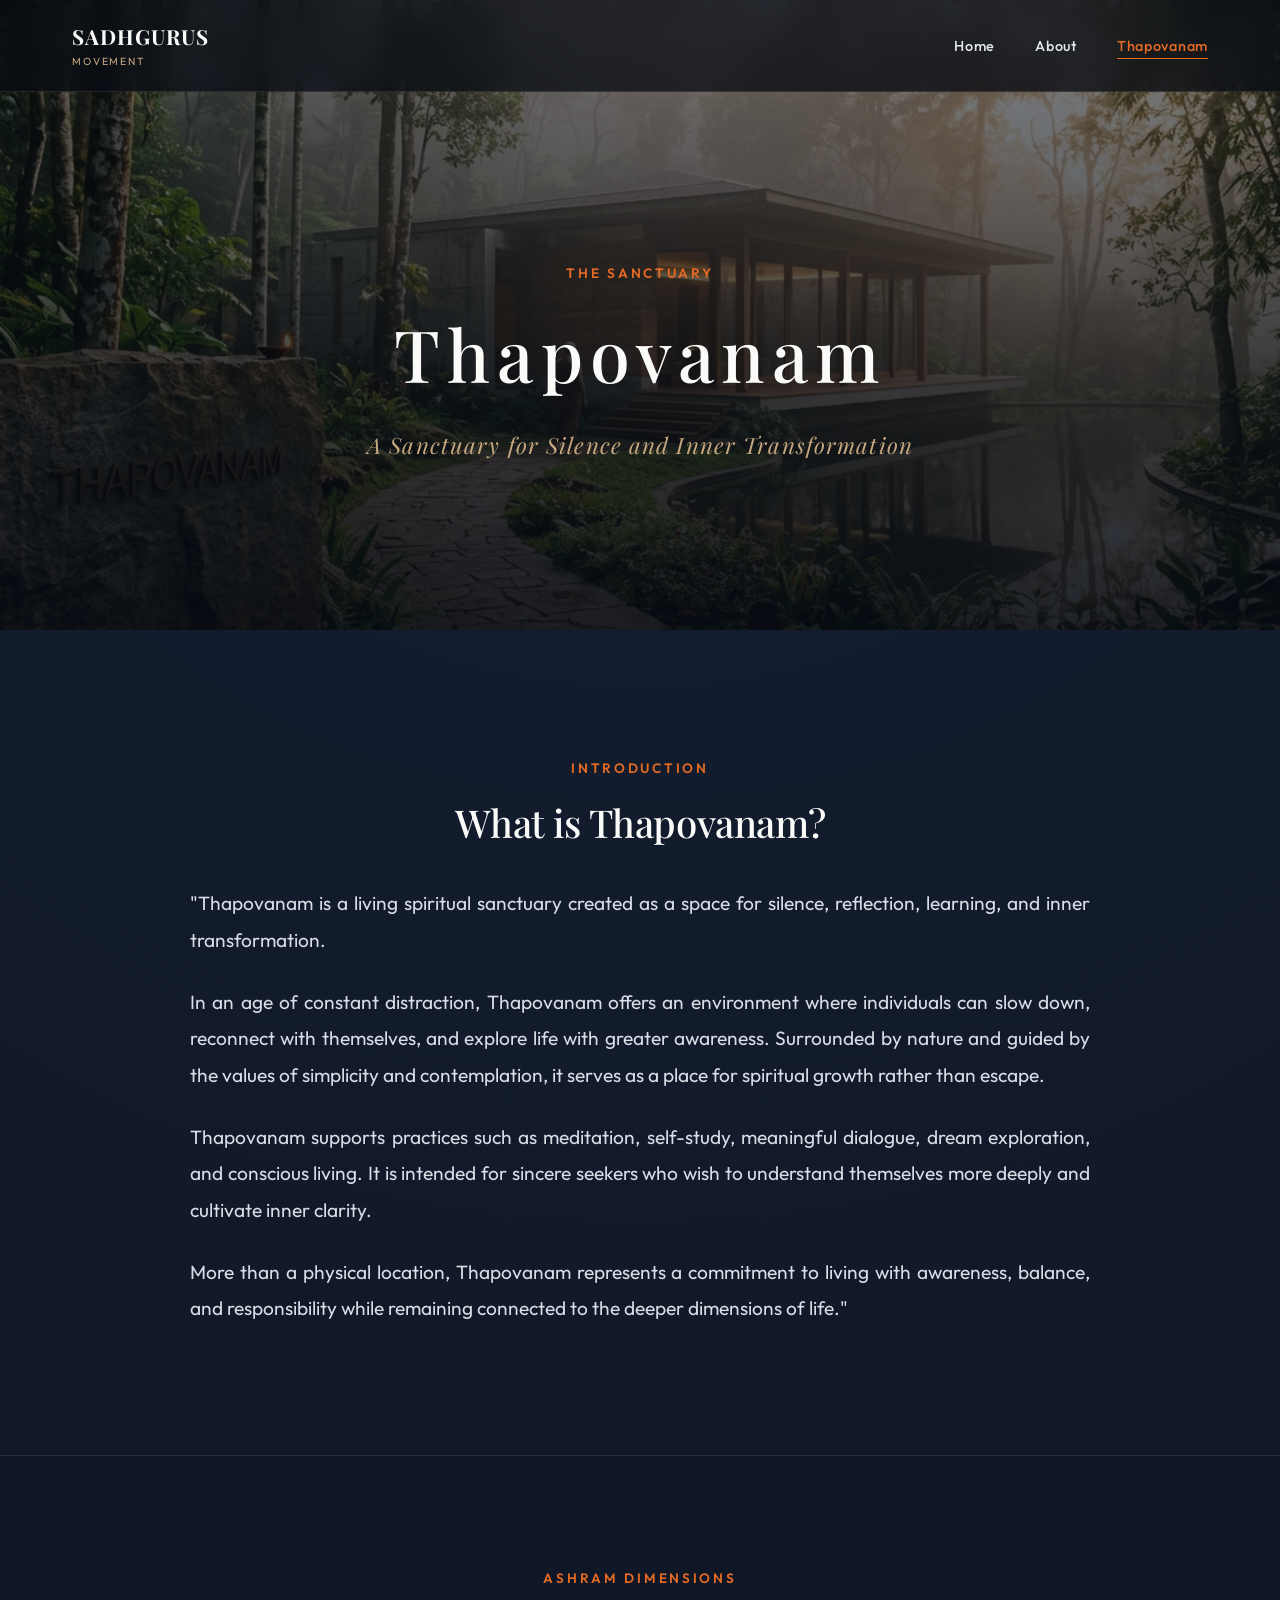
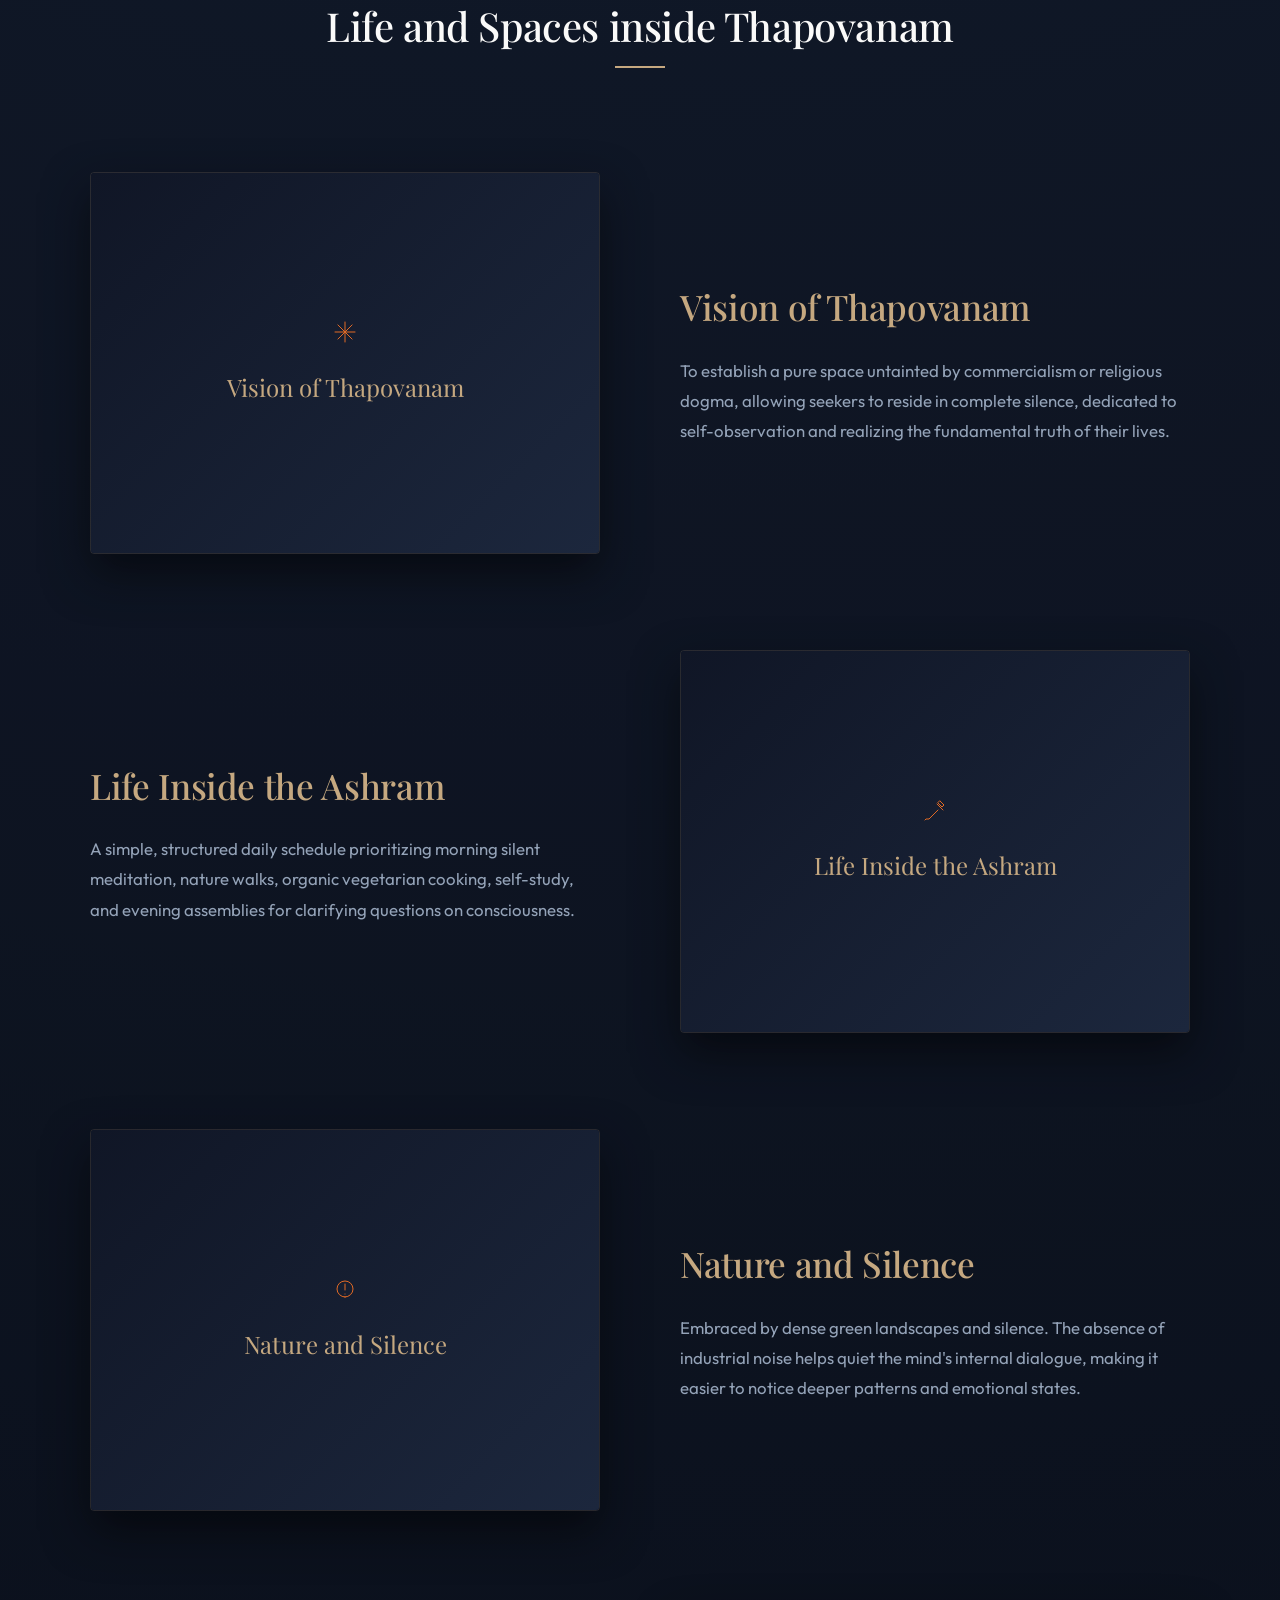
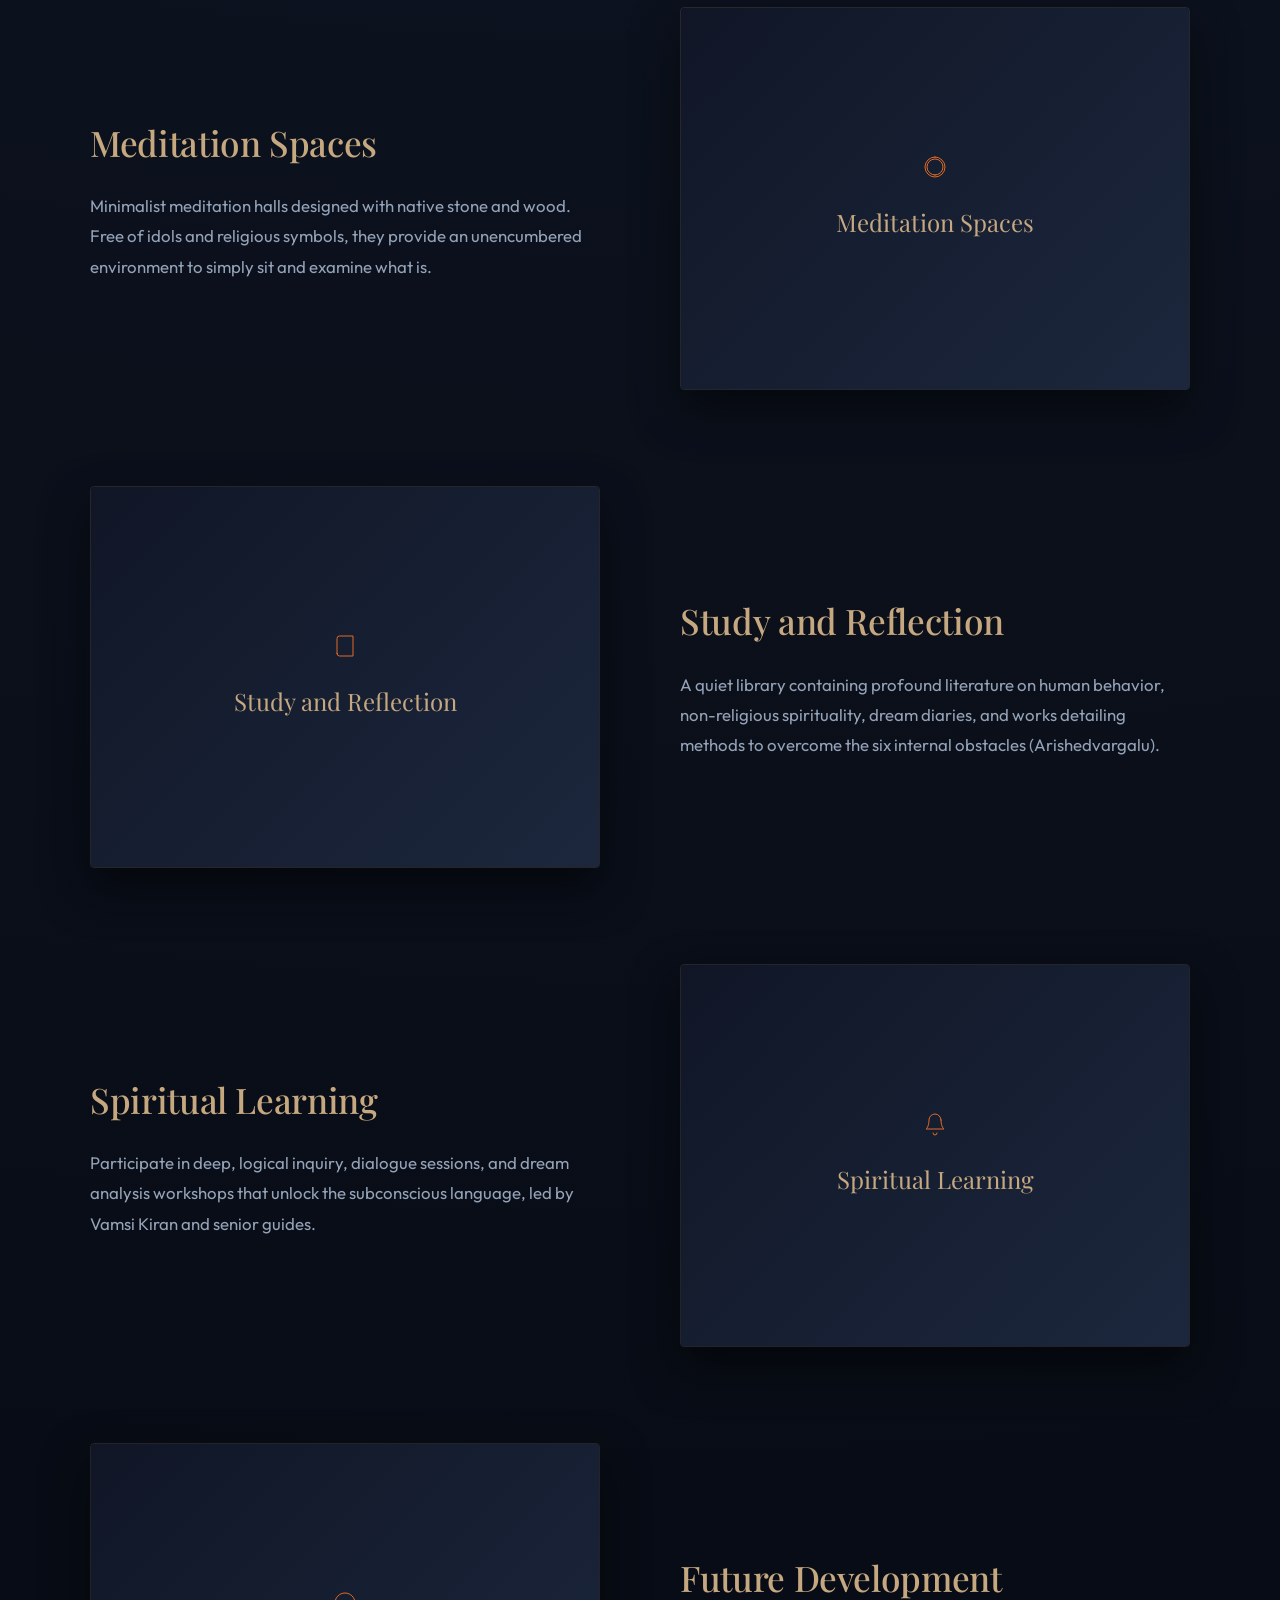
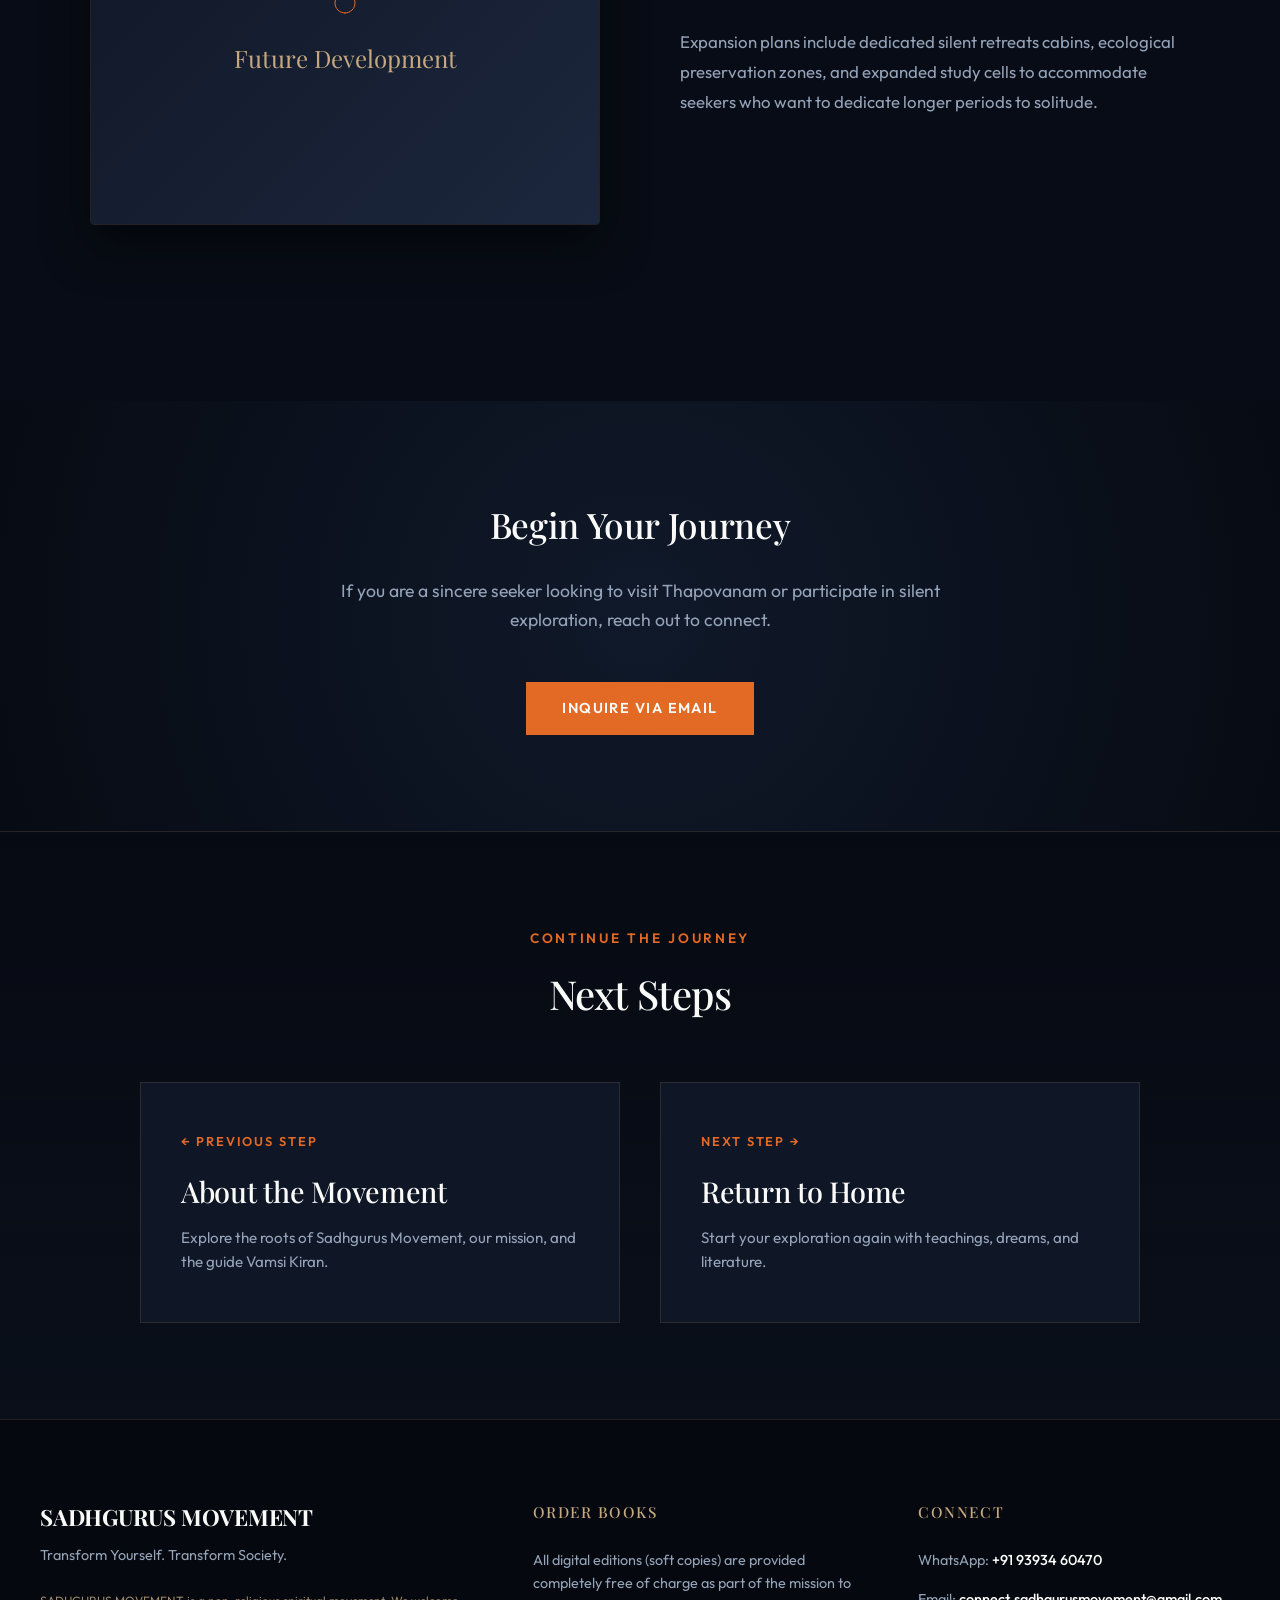
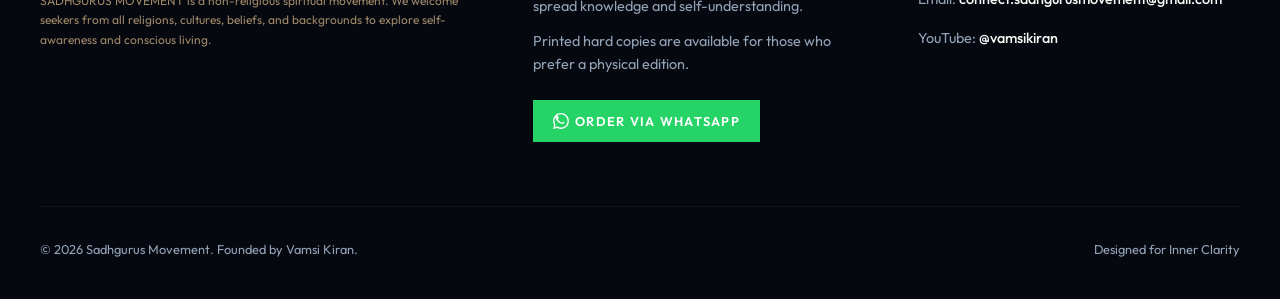
<file: thapovanam.html>
<!DOCTYPE html>
<html lang="en">

<head>
  <meta charset="UTF-8">
  <meta name="viewport" content="width=device-width, initial-scale=1.0">
  <title>Thapovanam Sanctuary | Sadhgurus Movement</title>
  <meta name="description"
    content="Discover Thapovanam, a living spiritual sanctuary for silence, reflection, learning, and inner transformation. Surrounded by nature.">
  <link rel="stylesheet" href="style.css">
</head>

<body>

  <!-- Navigation Header -->
  <header>
    <div class="nav-container">
      <a href="index.html" class="logo-link" id="logoLink">
        <div class="logo">
          <span class="logo-main">Sadhgurus</span>
          <span class="logo-sub">Movement</span>
        </div>
      </a>
      <button class="mobile-toggle" id="mobileToggle" aria-label="Toggle menu">
        <span></span>
        <span></span>
        <span></span>
      </button>
      <ul class="nav-menu" id="navMenu">
        <li><a href="index.html" class="nav-link">Home</a></li>
        <li><a href="about.html" class="nav-link">About</a></li>
        <li><a href="thapovanam.html" class="nav-link active">Thapovanam</a></li>
      </ul>
    </div>
  </header>

  <!-- Thapovanam Hero -->
  <section class="thapovanam-hero" style="background-image: url('assets/images/thapovanam_ashram.png');">
    <div class="thapovanam-hero-content">
      <span class="section-tagline" style="color: var(--color-saffron);">The Sanctuary</span>
      <h1>Thapovanam</h1>
      <p>A Sanctuary for Silence and Inner Transformation</p>
    </div>
  </section>

  <!-- What is Thapovanam -->
  <section class="thapovanam-intro-section">
    <div class="container">
      <div class="thapovanam-intro-wrapper">
        <span class="section-tagline">Introduction</span>
        <h2 class="thapovanam-intro-title">What is Thapovanam?</h2>
        <p class="thapovanam-intro-text">
          "Thapovanam is a living spiritual sanctuary created as a space for silence, reflection, learning, and inner
          transformation.
        </p>
        <br>
        <p class="thapovanam-intro-text">
          In an age of constant distraction, Thapovanam offers an environment where individuals can slow down, reconnect
          with themselves, and explore life with greater awareness. Surrounded by nature and guided by the values of
          simplicity and contemplation, it serves as a place for spiritual growth rather than escape.
        </p>
        <br>
        <p class="thapovanam-intro-text">
          Thapovanam supports practices such as meditation, self-study, meaningful dialogue, dream exploration, and
          conscious living. It is intended for sincere seekers who wish to understand themselves more deeply and
          cultivate inner clarity.
        </p>
        <br>
        <p class="thapovanam-intro-text">
          More than a physical location, Thapovanam represents a commitment to living with awareness, balance, and
          responsibility while remaining connected to the deeper dimensions of life."
        </p>
      </div>
    </div>
  </section>

  <!-- Ashram Experiences & Dimensions -->
  <section style="background-color: rgba(15, 22, 38, 0.2); border-top: 1px solid var(--color-border);">
    <div class="container">
      <div class="section-header">
        <span class="section-tagline">Ashram Dimensions</span>
        <h2 class="section-title">Life and Spaces inside Thapovanam</h2>
      </div>

      <div class="thapovanam-grid">
        <!-- Vision of Thapovanam -->
        <div class="thapovanam-row">
          <div class="thapovanam-visual-side">
            <div class="thapovanam-img-placeholder">
              <svg xmlns="http://www.w3.org/2000/svg" width="24" height="24" viewBox="0 0 24 24" fill="none"
                stroke="currentColor" stroke-width="1" stroke-linecap="round" stroke-linejoin="round">
                <path d="M2 12h20M12 2v20M4.93 4.93l14.14 14.14M4.93 19.07L19.07 4.93" />
              </svg>
              Vision of Thapovanam
            </div>
          </div>
          <div class="thapovanam-text-side">
            <h3>Vision of Thapovanam</h3>
            <p>To establish a pure space untainted by commercialism or religious dogma, allowing seekers to reside in
              complete silence, dedicated to self-observation and realizing the fundamental truth of their lives.</p>
          </div>
        </div>

        <!-- Life Inside the Ashram -->
        <div class="thapovanam-row">
          <div class="thapovanam-visual-side">
            <div class="thapovanam-img-placeholder">
              <svg xmlns="http://www.w3.org/2000/svg" width="24" height="24" viewBox="0 0 24 24" fill="none"
                stroke="currentColor" stroke-width="1" stroke-linecap="round" stroke-linejoin="round">
                <path d="m2 22 1-1h3l9-9M14 6l6 6M17 3l4 4-2 2-4-4Z" />
              </svg>
              Life Inside the Ashram
            </div>
          </div>
          <div class="thapovanam-text-side">
            <h3>Life Inside the Ashram</h3>
            <p>A simple, structured daily schedule prioritizing morning silent meditation, nature walks, organic
              vegetarian cooking, self-study, and evening assemblies for clarifying questions on consciousness.</p>
          </div>
        </div>

        <!-- Nature and Silence -->
        <div class="thapovanam-row">
          <div class="thapovanam-visual-side">
            <div class="thapovanam-img-placeholder">
              <svg xmlns="http://www.w3.org/2000/svg" width="24" height="24" viewBox="0 0 24 24" fill="none"
                stroke="currentColor" stroke-width="1" stroke-linecap="round" stroke-linejoin="round">
                <path d="M12 20a8 8 0 1 0 0-16 8 8 0 0 0 0 16Zm0-13v6M12 17h.01" />
              </svg>
              Nature and Silence
            </div>
          </div>
          <div class="thapovanam-text-side">
            <h3>Nature and Silence</h3>
            <p>Embraced by dense green landscapes and silence. The absence of industrial noise helps quiet the mind's
              internal dialogue, making it easier to notice deeper patterns and emotional states.</p>
          </div>
        </div>

        <!-- Meditation Spaces -->
        <div class="thapovanam-row">
          <div class="thapovanam-visual-side">
            <div class="thapovanam-img-placeholder">
              <svg xmlns="http://www.w3.org/2000/svg" width="24" height="24" viewBox="0 0 24 24" fill="none"
                stroke="currentColor" stroke-width="1" stroke-linecap="round" stroke-linejoin="round">
                <path d="M12 2a10 10 0 1 0 10 10A10 10 0 0 0 12 2Zm0 18a8 8 0 1 1 8-8 8 8 0 0 1-8 8Z" />
              </svg>
              Meditation Spaces
            </div>
          </div>
          <div class="thapovanam-text-side">
            <h3>Meditation Spaces</h3>
            <p>Minimalist meditation halls designed with native stone and wood. Free of idols and religious symbols,
              they provide an unencumbered environment to simply sit and examine what is.</p>
          </div>
        </div>

        <!-- Study and Reflection -->
        <div class="thapovanam-row">
          <div class="thapovanam-visual-side">
            <div class="thapovanam-img-placeholder">
              <svg xmlns="http://www.w3.org/2000/svg" width="24" height="24" viewBox="0 0 24 24" fill="none"
                stroke="currentColor" stroke-width="1" stroke-linecap="round" stroke-linejoin="round">
                <path d="M4 19.5v-15A2.5 2.5 0 0 1 6.5 2H20v20H6.5a2.5 2.5 0 0 1-2.5-2.5Z" />
              </svg>
              Study and Reflection
            </div>
          </div>
          <div class="thapovanam-text-side">
            <h3>Study and Reflection</h3>
            <p>A quiet library containing profound literature on human behavior, non-religious spirituality, dream
              diaries, and works detailing methods to overcome the six internal obstacles (Arishedvargalu).</p>
          </div>
        </div>

        <!-- Spiritual Learning -->
        <div class="thapovanam-row">
          <div class="thapovanam-visual-side">
            <div class="thapovanam-img-placeholder">
              <svg xmlns="http://www.w3.org/2000/svg" width="24" height="24" viewBox="0 0 24 24" fill="none"
                stroke="currentColor" stroke-width="1" stroke-linecap="round" stroke-linejoin="round">
                <path d="M18 8A6 6 0 0 0 6 8c0 7-3 9-3 9h18s-3-2-3-9Zm-4 13a2 2 0 1 1-4 0" />
              </svg>
              Spiritual Learning
            </div>
          </div>
          <div class="thapovanam-text-side">
            <h3>Spiritual Learning</h3>
            <p>Participate in deep, logical inquiry, dialogue sessions, and dream analysis workshops that unlock the
              subconscious language, led by Vamsi Kiran and senior guides.</p>
          </div>
        </div>

        <!-- Future Development -->
        <div class="thapovanam-row">
          <div class="thapovanam-visual-side">
            <div class="thapovanam-img-placeholder">
              <svg xmlns="http://www.w3.org/2000/svg" width="24" height="24" viewBox="0 0 24 24" fill="none"
                stroke="currentColor" stroke-width="1" stroke-linecap="round" stroke-linejoin="round">
                <path d="M12 22c5.523 0 10-4.477 10-10S17.523 2 12 2 2 6.477 2 12s4.477 10 10 10Z" />
              </svg>
              Future Development
            </div>
          </div>
          <div class="thapovanam-text-side">
            <h3>Future Development</h3>
            <p>Expansion plans include dedicated silent retreats cabins, ecological preservation zones, and expanded
              study cells to accommodate seekers who want to dedicate longer periods to solitude.</p>
          </div>
        </div>
      </div>
    </div>
  </section>

  <!-- Connect CTA -->
  <section class="non-religious-section" style="padding: 6rem 2rem;">
    <div class="container" style="text-align: center;">
      <h3 style="font-size: 2.2rem; margin-bottom: 1.5rem; font-family: var(--font-serif);">Begin Your Journey</h3>
      <p style="color: var(--color-text-muted); max-width: 600px; margin: 0 auto 3rem; font-size: 1.1rem;">
        If you are a sincere seeker looking to visit Thapovanam or participate in silent exploration, reach out to
        connect.
      </p>
      <a href="mailto:vamsikiran.sadhgurus@gmail.com" class="btn btn-primary">Inquire via Email</a>
    </div>
  </section>

  <!-- Continue the Journey Section -->
  <section class="journey-nav-section">
    <div class="container">
      <span class="section-tagline text-center">Continue the Journey</span>
      <h2 class="journey-title text-center">Next Steps</h2>
      <div class="journey-grid-nav split-cards">
        <a href="about.html" class="journey-card-link">
          <div class="journey-nav-card prev-card">
            <span class="journey-direction">← Previous Step</span>
            <h3 class="journey-page-name">About the Movement</h3>
            <p class="journey-page-desc">Explore the roots of Sadhgurus Movement, our mission, and the guide Vamsi
              Kiran.</p>
          </div>
        </a>
        <a href="index.html" class="journey-card-link">
          <div class="journey-nav-card next-card">
            <span class="journey-direction">Next Step →</span>
            <h3 class="journey-page-name">Return to Home</h3>
            <p class="journey-page-desc">Start your exploration again with teachings, dreams, and literature.</p>
          </div>
        </a>
      </div>
    </div>
  </section>

  <!-- Footer -->
  <footer>
    <div class="footer-content">
      <div class="footer-brand">
        <h4>Sadhgurus Movement</h4>
        <p>Transform Yourself. Transform Society.</p>
        <p class="disclaimer">
          SADHGURUS MOVEMENT is a non-religious spiritual movement. We welcome seekers from all religions, cultures,
          beliefs, and backgrounds to explore self-awareness and conscious living.
        </p>
      </div>
      <div class="footer-order" id="footer-order-books">
        <h5>Order Books</h5>
        <p>All digital editions (soft copies) are provided completely free of charge as part of the mission to spread
          knowledge and self-understanding.</p>
        <p style="margin-bottom: 1.5rem;">Printed hard copies are available for those who prefer a physical edition.</p>
        <a href="https://wa.me/919393460470" target="_blank" rel="noopener noreferrer" class="btn btn-whatsapp btn-book"
          style="display: inline-flex; align-items: center; justify-content: center; width: auto; font-size: 0.8rem; padding: 0.6rem 1.2rem; background-color: #25D366; border-color: #25D366; color: #fff;">
          <svg xmlns="http://www.w3.org/2000/svg" width="16" height="16" fill="currentColor" class="bi bi-whatsapp"
            viewBox="0 0 16 16" style="margin-right: 6px;">
            <path
              d="M13.601 2.326A7.854 7.854 0 0 0 7.994 0C3.627 0 .068 3.558.064 7.926c0 1.399.366 2.76 1.057 3.965L0 16l4.204-1.102a7.933 7.933 0 0 0 3.79.977h.004c4.368 0 7.926-3.558 7.93-7.93A7.898 7.898 0 0 0 13.6 2.326zM7.994 14.521a6.573 6.573 0 0 1-3.356-.92l-.24-.144-2.494.654.666-2.433-.156-.251a6.56 6.56 0 0 1-1.007-3.505c0-3.626 2.957-6.584 6.591-6.584a6.56 6.56 0 0 1 4.66 1.931 6.557 6.557 0 0 1 1.928 4.66c-.004 3.639-2.961 6.592-6.592 6.592zm3.69-4.98c-.2-.1-1.185-.584-1.37-.654-.188-.07-.324-.1-.46.1-.136.2-.527.66-.646.797-.12.137-.24.154-.44.055-2.007-.994-3.3-2.42-3.8-3.279-.136-.234-.015-.36.105-.48.108-.11.24-.28.36-.42.12-.14.16-.24.24-.4.08-.16.04-.3-.02-.4-.06-.1-.527-1.27-.722-1.742-.19-.456-.379-.394-.527-.401-.137-.008-.295-.008-.453-.008a.854.854 0 0 0-.616.287c-.2.215-.765.748-.765 1.82 0 1.073.778 2.106.887 2.252.11.146 1.528 2.333 3.702 3.279.516.223.918.357 1.235.459.517.164.987.14 1.36.084.417-.061 1.185-.484 1.353-.927.168-.443.168-.822.118-.927-.05-.104-.188-.17-.389-.271z" />
          </svg>
          Order via WhatsApp
        </a>
      </div>
      <div class="footer-contact">
        <h5>Connect</h5>
        <p>WhatsApp: <a href="https://wa.me/919393460470" target="_blank" rel="noopener noreferrer">+91 93934 60470</a>
        </p>
        <p>Email: <a href="mailto:connect.sadhgurusmovement@gmail.com">connect.sadhgurusmovement@gmail.com</a></p>
        <p>YouTube: <a href="https://www.youtube.com/@vamsikiran" target="_blank"
            rel="noopener noreferrer">@vamsikiran</a></p>
      </div>
    </div>
    <div class="footer-bottom">
      <p>&copy; 2026 Sadhgurus Movement. Founded by Vamsi Kiran.</p>
      <p>Designed for Inner Clarity</p>
    </div>
  </footer>

  <script src="script.js"></script>
</body>

</html>
</file>
<file: style.css>
/* Google Fonts Import */
@import url('https://fonts.googleapis.com/css2?family=Outfit:wght@300;400;500;600;700&family=Playfair+Display:ital,wght@0,400;0,500;0,600;0,700;1,400&display=swap');

/* CSS Variables */
:root {
    --color-bg-dark: #070B13;
    --color-bg-card: #0F1626;
    --color-primary: #FAFAF9;
    --color-saffron: #E26A25;
    --color-saffron-light: rgba(226, 106, 37, 0.1);
    --color-gold: #C5A880;
    --color-gold-hover: #D4AF37;
    --color-text-main: #E2E8F0;
    --color-text-muted: #94A3B8;
    --color-border: rgba(197, 168, 128, 0.15);

    --font-serif: 'Playfair Display', Georgia, serif;
    --font-sans: 'Outfit', -apple-system, BlinkMacSystemFont, "Segoe UI", Roboto, sans-serif;

    --transition-smooth: all 0.4s cubic-bezier(0.16, 1, 0.3, 1);
    --transition-fast: all 0.2s ease;
}

/* Base Reset & Styles */
*,
*::before,
*::after {
    box-sizing: border-box;
    margin: 0;
    padding: 0;
}

html {
    scroll-behavior: smooth;
    background-color: var(--color-bg-dark);
    font-family: var(--font-sans);
    color: var(--color-text-main);
    line-height: 1.6;
}

body {
    overflow-x: hidden;
    position: relative;
    background: radial-gradient(circle at 50% 0%, #151F32 0%, var(--color-bg-dark) 70%);
    min-height: 100vh;
}

/* Page fade-in transition */
.page-fade-in {
    animation: fadeIn 0.8s cubic-bezier(0.16, 1, 0.3, 1) forwards;
}

@keyframes fadeIn {
    from {
        opacity: 0;
        transform: translateY(20px);
    }

    to {
        opacity: 1;
        transform: translateY(0);
    }
}

/* Typography */
h1,
h2,
h3,
h4,
h5,
h6 {
    font-family: var(--font-serif);
    font-weight: 500;
    letter-spacing: -0.01em;
    color: var(--color-primary);
}

.text-gold {
    color: var(--color-gold);
}

.text-saffron {
    color: var(--color-saffron);
}

.section-tagline {
    font-size: 0.85rem;
    text-transform: uppercase;
    letter-spacing: 0.2em;
    color: var(--color-saffron);
    margin-bottom: 0.75rem;
    font-weight: 600;
    display: block;
}

/* Header & Navigation */
header {
    position: fixed;
    top: 0;
    left: 0;
    width: 100%;
    z-index: 1000;
    backdrop-filter: blur(12px);
    -webkit-backdrop-filter: blur(12px);
    background-color: rgba(7, 11, 19, 0.75);
    border-bottom: 1px solid var(--color-border);
    transition: var(--transition-smooth);
}

.header-scrolled {
    background-color: rgba(7, 11, 19, 0.95);
    padding: 0.5rem 0;
}

.nav-container {
    max-width: 1200px;
    margin: 0 auto;
    padding: 1.25rem 2rem;
    display: flex;
    justify-content: space-between;
    align-items: center;
}

.logo-link {
    text-decoration: none;
}

.logo {
    display: flex;
    flex-direction: column;
}

.logo-main {
    font-family: var(--font-serif);
    font-size: 1.3rem;
    font-weight: 700;
    letter-spacing: 0.05em;
    color: var(--color-primary);
    text-transform: uppercase;
}

.logo-sub {
    font-size: 0.65rem;
    letter-spacing: 0.18em;
    color: var(--color-gold);
    text-transform: uppercase;
    margin-top: 1px;
}

.nav-menu {
    display: flex;
    gap: 2.5rem;
    list-style: none;
    align-items: center;
}

.nav-link {
    text-decoration: none;
    font-size: 0.9rem;
    font-weight: 500;
    color: var(--color-text-main);
    letter-spacing: 0.05em;
    transition: var(--transition-fast);
    position: relative;
    padding: 0.25rem 0;
}

.nav-link::after {
    content: '';
    position: absolute;
    bottom: 0;
    left: 0;
    width: 0;
    height: 1px;
    background-color: var(--color-gold);
    transition: var(--transition-smooth);
}

.nav-link:hover {
    color: var(--color-gold);
}

.nav-link:hover::after {
    width: 100%;
}

.nav-link.active {
    color: var(--color-saffron);
}

.nav-link.active::after {
    background-color: var(--color-saffron);
    width: 100%;
}

/* Mobile Toggle Hamburger */
.mobile-toggle {
    display: none;
    background: none;
    border: none;
    cursor: pointer;
    padding: 0.5rem;
}

.mobile-toggle span {
    display: block;
    width: 25px;
    height: 2px;
    background-color: var(--color-primary);
    margin: 5px 0;
    transition: var(--transition-smooth);
}

/* Hero Section */
.hero {
    position: relative;
    min-height: 100vh;
    display: flex;
    align-items: center;
    justify-content: center;
    text-align: center;
    padding: 8rem 2rem 4rem;
    background-size: cover;
    background-position: center;
    background-repeat: no-repeat;
    box-shadow: inset 0 0 100px rgba(0, 0, 0, 0.8);
}

.hero::before {
    content: '';
    position: absolute;
    top: 0;
    left: 0;
    width: 100%;
    height: 100%;
    background: linear-gradient(to bottom, rgba(7, 11, 19, 0.4) 0%, rgba(7, 11, 19, 0.8) 100%);
    z-index: 1;
}

.hero-content {
    position: relative;
    z-index: 2;
    max-width: 900px;
}

.hero-subtitle {
    font-size: 0.9rem;
    letter-spacing: 0.3em;
    color: var(--color-gold);
    text-transform: uppercase;
    margin-bottom: 1.5rem;
    animation: tracking-in 1.2s cubic-bezier(0.16, 1, 0.3, 1) forwards;
}

.hero-title {
    font-size: 4rem;
    line-height: 1.1;
    font-weight: 700;
    letter-spacing: 0.05em;
    text-transform: uppercase;
    margin-bottom: 1.5rem;
    background: linear-gradient(to right, #FFFFFF 30%, #F59E0B 70%, #E26A25 100%);
    background-clip: text;
    -webkit-background-clip: text;
    -webkit-text-fill-color: transparent;
    animation: fadeInDown 1s cubic-bezier(0.16, 1, 0.3, 1) forwards;
}

.hero-tagline {
    font-size: 1.5rem;
    font-family: var(--font-serif);
    font-style: italic;
    color: var(--color-text-main);
    margin-bottom: 3rem;
    letter-spacing: 0.02em;
    animation: fadeInUp 1s cubic-bezier(0.16, 1, 0.3, 1) 0.3s forwards;
    opacity: 0;
}

.hero-buttons {
    display: flex;
    gap: 1.5rem;
    justify-content: center;
    animation: fadeInUp 1s cubic-bezier(0.16, 1, 0.3, 1) 0.6s forwards;
    opacity: 0;
}

/* Buttons */
.btn {
    display: inline-flex;
    align-items: center;
    justify-content: center;
    padding: 0.9rem 2.2rem;
    font-size: 0.9rem;
    font-weight: 600;
    text-decoration: none;
    letter-spacing: 0.1em;
    text-transform: uppercase;
    border-radius: 0;
    transition: var(--transition-smooth);
}

.btn-primary {
    background-color: var(--color-saffron);
    color: var(--color-primary);
    border: 1px solid var(--color-saffron);
}

.btn-primary:hover {
    background-color: transparent;
    color: var(--color-saffron);
    box-shadow: 0 0 20px rgba(226, 106, 37, 0.4);
}

.btn-secondary {
    background-color: transparent;
    color: var(--color-primary);
    border: 1px solid rgba(255, 255, 255, 0.25);
    backdrop-filter: blur(4px);
}

.btn-secondary:hover {
    border-color: var(--color-gold);
    color: var(--color-gold);
    background-color: rgba(197, 168, 128, 0.05);
}

.btn-gold {
    background-color: transparent;
    color: var(--color-gold);
    border: 1px solid var(--color-gold);
}

.btn-gold:hover {
    background-color: var(--color-gold);
    color: var(--color-bg-dark);
    box-shadow: 0 0 20px rgba(197, 168, 128, 0.3);
}

/* Animations */
@keyframes tracking-in {
    from {
        letter-spacing: 0.1em;
        opacity: 0;
    }

    to {
        letter-spacing: 0.3em;
        opacity: 1;
    }
}

@keyframes fadeInDown {
    from {
        opacity: 0;
        transform: translateY(-20px);
    }

    to {
        opacity: 1;
        transform: translateY(0);
    }
}

@keyframes fadeInUp {
    from {
        opacity: 0;
        transform: translateY(20px);
    }

    to {
        opacity: 1;
        transform: translateY(0);
    }
}

/* Sections */
section {
    padding: 7rem 2rem;
    position: relative;
}

.container {
    max-width: 1200px;
    margin: 0 auto;
}

.section-header {
    text-align: center;
    max-width: 700px;
    margin: 0 auto 5rem;
}

.section-title {
    font-size: 2.5rem;
    line-height: 1.2;
    margin-bottom: 1.5rem;
    position: relative;
    display: inline-block;
}

.section-title::after {
    content: '';
    display: block;
    width: 50px;
    height: 2px;
    background-color: var(--color-gold);
    margin: 1rem auto 0;
}

/* Why Sadhgurus Movement Section */
.why-section {
    background-color: rgba(15, 22, 38, 0.4);
    border-top: 1px solid var(--color-border);
    border-bottom: 1px solid var(--color-border);
}

.why-wrapper {
    display: grid;
    grid-template-columns: 1.2fr 1.8fr;
    gap: 4rem;
    align-items: center;
}

.why-left h2 {
    font-size: 3rem;
    line-height: 1.1;
}

.why-text {
    font-size: 1.1rem;
    line-height: 1.8;
    color: var(--color-text-main);
    opacity: 0.95;
    text-align: justify;
}

/* Teachings Grid */
.teachings-grid {
    display: grid;
    grid-template-columns: repeat(auto-fit, minmax(320px, 1fr));
    gap: 2rem;
}

.teaching-card {
    background-color: var(--color-bg-card);
    border: 1px solid var(--color-border);
    padding: 3rem 2.5rem;
    transition: var(--transition-smooth);
    position: relative;
    overflow: hidden;
    display: flex;
    flex-direction: column;
    height: 100%;
}

.teaching-card::before {
    content: '';
    position: absolute;
    top: 0;
    left: 0;
    width: 100%;
    height: 3px;
    background: linear-gradient(90deg, var(--color-gold), var(--color-saffron));
    transform: scaleX(0);
    transform-origin: left;
    transition: var(--transition-smooth);
}

.teaching-card:hover {
    transform: translateY(-8px);
    border-color: rgba(197, 168, 128, 0.4);
    box-shadow: 0 15px 35px rgba(0, 0, 0, 0.4);
}

.teaching-card:hover::before {
    transform: scaleX(1);
}

.card-icon {
    margin-bottom: 2rem;
    display: inline-flex;
    align-items: center;
    justify-content: center;
    width: 60px;
    height: 60px;
    border-radius: 50%;
    background-color: rgba(197, 168, 128, 0.08);
    color: var(--color-gold);
    font-size: 1.6rem;
    transition: var(--transition-smooth);
}

.teaching-card:hover .card-icon {
    background-color: var(--color-saffron-light);
    color: var(--color-saffron);
    transform: rotateY(180deg);
}

.card-title {
    font-size: 1.5rem;
    margin-bottom: 1rem;
}

.card-desc {
    font-size: 0.95rem;
    color: var(--color-text-muted);
    line-height: 1.7;
}

/* Dream Decoding Section (Swapna Rahasyalu) */
.dream-section {
    background: linear-gradient(180deg, var(--color-bg-dark) 0%, #0C1220 50%, var(--color-bg-dark) 100%);
    border-bottom: 1px solid var(--color-border);
    display: none;

}

.dream-intro-wrapper {
    max-width: 800px;
    margin: 0 auto 4rem;
    text-align: center;
}

.dream-intro {
    font-size: 1.2rem;
    line-height: 1.8;
    font-style: italic;
    color: var(--color-text-main);
    opacity: 0.9;
}

.dream-grid {
    display: grid;
    grid-template-columns: repeat(auto-fit, minmax(340px, 1fr));
    gap: 2rem;
}

.dream-card {
    background: linear-gradient(145deg, #111A2E 0%, #0A101C 100%);
    border: 1px solid var(--color-border);
    padding: 2.5rem;
    position: relative;
    transition: var(--transition-smooth);
}

.dream-card::after {
    content: '';
    position: absolute;
    bottom: 0;
    right: 0;
    width: 30px;
    height: 30px;
    background: linear-gradient(135deg, transparent 50%, var(--color-gold) 50%);
    opacity: 0.2;
    transition: var(--transition-smooth);
}

.dream-card:hover {
    border-color: var(--color-gold);
    transform: scale(1.02);
}

.dream-card:hover::after {
    opacity: 0.6;
}

.dream-badge {
    display: inline-block;
    padding: 0.25rem 0.75rem;
    font-size: 0.75rem;
    font-weight: 600;
    letter-spacing: 0.08em;
    background-color: var(--color-saffron-light);
    color: var(--color-saffron);
    margin-bottom: 1.5rem;
    text-transform: uppercase;
}

.dream-card h3 {
    font-size: 1.4rem;
    margin-bottom: 1rem;
    color: var(--color-primary);
}

.dream-card p {
    color: var(--color-text-muted);
    font-size: 0.95rem;
    line-height: 1.7;
}

/* Books Section */
.books-section {
    background-color: rgba(15, 22, 38, 0.2);
}

.books-grid {
    display: grid;
    grid-template-columns: repeat(auto-fit, minmax(320px, 1fr));
    gap: 3rem;
    justify-content: center;
}

.book-card {
    display: flex;
    flex-direction: column;
    align-items: center;
    text-align: center;
    background-color: var(--color-bg-card);
    border: 1px solid var(--color-border);
    padding: 3rem 2rem;
    transition: var(--transition-smooth);
}

ok-card:hover .bo {
    .book-card {
        display: flex;
        flex-direction: column;
    }
}

.book-cover-wrapper {
    width: 180px;
    height: 270px;
    margin-bottom: 2rem;
    box-shadow: 10px 15px 30px rgba(0, 0, 0, 0.6);
    transition: var(--transition-smooth);
    overflow: hidden;
    border-radius: 4px;
    border: 1px solid rgba(255, 255, 255, 0.1);
}

.book-card:hover .book-cover-wrapper {
    transform: scale(1.05) rotate(2deg);
    box-shadow: 15px 20px 35px rgba(0, 0, 0, 0.8);
}

.book-cover {
    width: 100%;
    height: 100%;
    object-fit: cover;
}

.book-title {
    font-size: 1.6rem;
    color: var(--color-primary);
    margin-bottom: 0.5rem;
    letter-spacing: 0.02em;
}

.book-author {
    font-size: 0.85rem;
    color: var(--color-gold);
    text-transform: uppercase;
    letter-spacing: 0.1em;
    margin-bottom: 1.25rem;
}

.book-description {
    flex-grow: 1;
    font-size: 0.95rem;
    color: var(--color-text-muted);
    line-height: 1.7;
}

/* YouTube Section */
.youtube-section {
    background: linear-gradient(180deg, var(--color-bg-dark) 0%, #0A111E 100%);
    border-top: 1px solid var(--color-border);
    border-bottom: 1px solid var(--color-border);
}

.video-grid {
    display: grid;
    grid-template-columns: repeat(auto-fit, minmax(340px, 1fr));
    gap: 2.5rem;
    margin-bottom: 3.5rem;
}

.video-card {
    background-color: var(--color-bg-card);
    border: 1px solid var(--color-border);
    overflow: hidden;
    transition: var(--transition-smooth);
    cursor: pointer;
}

.video-card:hover {
    transform: translateY(-5px);
    border-color: var(--color-saffron);
}

.video-thumbnail-wrapper {
    position: relative;
    width: 100%;
    aspect-ratio: 16/9;
    background-color: #000;
    overflow: hidden;
}

.video-thumbnail {
    width: 100%;
    height: 100%;
    object-fit: cover;
    opacity: 0.8;
    transition: var(--transition-smooth);
}

.video-card:hover .video-thumbnail {
    opacity: 1;
    transform: scale(1.05);
}

.play-overlay {
    position: absolute;
    top: 0;
    left: 0;
    width: 100%;
    height: 100%;
    display: flex;
    align-items: center;
    justify-content: center;
    background-color: rgba(7, 11, 19, 0.4);
    transition: var(--transition-smooth);
}

.play-button-icon {
    width: 60px;
    height: 60px;
    border-radius: 50%;
    background-color: rgba(226, 106, 37, 0.9);
    color: var(--color-primary);
    display: flex;
    align-items: center;
    justify-content: center;
    font-size: 1.5rem;
    transition: var(--transition-smooth);
    box-shadow: 0 0 20px rgba(226, 106, 37, 0.5);
}

.video-card:hover .play-button-icon {
    background-color: var(--color-primary);
    color: var(--color-saffron);
    transform: scale(1.1);
    box-shadow: 0 0 30px rgba(255, 255, 255, 0.6);
}

.video-info {
    padding: 1.5rem;
}

.video-title {
    font-size: 1.15rem;
    font-family: var(--font-sans);
    font-weight: 500;
    line-height: 1.4;
    color: var(--color-primary);
    margin-bottom: 0.5rem;
}

.video-duration {
    font-size: 0.8rem;
    color: var(--color-gold);
    text-transform: uppercase;
    letter-spacing: 0.05em;
}

.youtube-cta {
    text-align: center;
}

/* Thapovanam Preview Section */
.thapovanam-preview {
    display: none;
    position: relative;
    padding: 10rem 2rem;
    background-size: cover;
    background-position: center;
    background-attachment: fixed;
    display: flex;
    align-items: center;
    justify-content: center;
    text-align: center;
    display: none;
}

.thapovanam-preview::before {
    content: '';
    position: absolute;
    top: 0;
    left: 0;
    width: 100%;
    height: 100%;
    background: linear-gradient(180deg, rgba(7, 11, 19, 0.8) 0%, rgba(7, 11, 19, 0.5) 50%, rgba(7, 11, 19, 0.9) 100%);
    z-index: 1;
}

.thapovanam-preview-content {
    position: relative;
    z-index: 2;
    max-width: 800px;
}

.thapovanam-preview-content h2 {
    font-size: 3.5rem;
    margin-bottom: 1.5rem;
    letter-spacing: 0.05em;
}

.thapovanam-preview-content p {
    font-size: 1.2rem;
    color: var(--color-text-main);
    margin-bottom: 3rem;
    font-family: var(--font-serif);
    font-style: italic;
    opacity: 0.9;
}

/* ABOUT PAGE SPECIFIC STYLES */
.about-hero {

    position: relative;
    min-height: 100vh;
    display: flex;
    align-items: center;
    justify-content: center;
    text-align: center;
    overflow: hidden;
    background: linear-gradient(to bottom, #0A1220 0%, var(--color-bg-dark) 100%);
    display: none;
}

.about-bg-logo {
    position: absolute;
    inset: 0;
    background: url('assets/images/logo-bg.png') center center no-repeat;
    background-size: 95%;
    opacity: 35%;
    ;
    z-index: 1;
}

.about-content {
    position: relative;
    z-index: 2;
}

.about-content .hero-title {
    font-size: clamp(4rem, 8vw, 8rem);
    margin: 0;
}


.about-intro-grid {
    display: grid;
    grid-template-columns: 1fr;
    gap: 3rem;
    max-width: 900px;
    margin: 0 auto 5rem;
    text-align: center;
}

.about-main-text {
    font-size: 1.3rem;
    line-height: 1.8;
    font-family: var(--font-serif);
    color: var(--color-primary);
    position: relative;
    padding-bottom: 2rem;
}

.about-main-text::after {
    content: '';
    display: block;
    width: 100px;
    height: 1px;
    background-color: var(--color-gold);
    position: absolute;
    bottom: 0;
    left: 50%;
    transform: translateX(-50%);
}

.mission-vision-wrapper {
    display: grid;
    grid-template-columns: 1fr 1fr;
    gap: 4rem;
    margin-bottom: 6rem;
    display: none;
}

.mv-card {
    background-color: var(--color-bg-card);
    border: 1px solid var(--color-border);
    padding: 4rem 3rem;
    position: relative;
}

.mv-card h3 {
    font-size: 1.8rem;
    margin-bottom: 1.5rem;
    color: var(--color-gold);
}

.mv-card p {
    font-size: 1.05rem;
    line-height: 1.8;
    color: var(--color-text-main);
    opacity: 0.9;
}

/* Redesigned Founder Hero Section */
.founder-hero {
    position: relative;
    min-height: 50vh;
    display: flex;
    align-items: center;
    justify-content: center;
    text-align: center;
    background-size: cover;
    background-position: center 30%;
    background-attachment: fixed;
    padding: 15rem 2rem;
    overflow: hidden;
    border-top: 0px solid var(--color-border);
    border-bottom: 0px solid var(--color-border);
}

.founder-hero-overlay {
    position: absolute;
    top: 0;
    left: 0;
    width: 100%;
    height: 100%;
    background: linear-gradient(to bottom, rgba(7, 11, 19, 0.6) 0%, rgba(7, 11, 19, 0.7) 50%, rgba(7, 11, 19, 0.9) 100%);
    z-index: 1;
}

.founder-hero-content {
    position: relative;
    z-index: 2;
    max-width: 800px;
}

.founder-hero-tagline {
    font-size: 0.9rem;
    text-transform: uppercase;
    letter-spacing: 0.3em;
    color: var(--color-gold);
    margin-bottom: 1rem;
    display: block;
}

.founder-hero-name {
    font-size: 3rem;
    line-height: 1.2;
    font-weight: 700;
    letter-spacing: 0.05em;
    text-transform: uppercase;
    color: var(--color-primary);
    margin-bottom: 1.5rem;
    background: linear-gradient(to right, #FFFFFF 40%, var(--color-gold) 100%);
    background-clip: text;
    -webkit-background-clip: text;
    -webkit-text-fill-color: transparent;
}

.founder-hero-titles {
    font-size: 1.3rem;
    font-family: var(--font-serif);
    font-style: italic;
    color: var(--color-saffron);
    letter-spacing: 0.05em;
}

/* Founder Bio Section */
.founder-bio-section {
    padding: 6rem 2rem;
    background-color: var(--color-bg-dark);
    border-bottom: 1px solid var(--color-border);
}

.founder-bio-content {
    max-width: 800px;
    margin: 0 auto;
    text-align: center;
}

.founder-bio-content .founder-bio {
    font-size: 1.15rem;
    line-height: 1.9;
    color: var(--color-text-main);
    margin-bottom: 2rem;
    text-align: justify;
    text-align-last: center;
}

.founder-cta {
    margin-top: 3.5rem;
}

/* Journey Navigation Section */
.journey-nav-section {
    padding: 6rem 2rem;
    background: linear-gradient(to bottom, transparent, rgba(15, 22, 38, 0.4));
    border-top: 1px solid var(--color-border);
}

.text-center {
    text-align: center;
    display: block;
}

.journey-title {
    font-size: 2.5rem;
    margin-bottom: 3.5rem;
}

.journey-grid-nav {
    display: grid;
    gap: 2.5rem;
    max-width: 1000px;
    margin: 0 auto;
}

.journey-grid-nav.single-card {
    grid-template-columns: 1fr;
    max-width: 600px;
}

.journey-grid-nav.split-cards {
    grid-template-columns: 1fr 1fr;
}

.journey-card-link {
    text-decoration: none;
    display: block;
    height: 100%;
}

.journey-nav-card {
    background-color: var(--color-bg-card);
    border: 1px solid var(--color-border);
    padding: 3rem 2.5rem;
    transition: var(--transition-smooth);
    height: 100%;
    display: flex;
    flex-direction: column;
    position: relative;
    overflow: hidden;
}

.journey-nav-card::before {
    content: '';
    position: absolute;
    top: 0;
    width: 100%;
    height: 2px;
    transition: var(--transition-smooth);
}

.journey-nav-card.next-card::before {
    left: 0;
    background: linear-gradient(90deg, var(--color-gold), var(--color-saffron));
    transform: scaleX(0);
    transform-origin: left;
}

.journey-nav-card.prev-card::before {
    right: 0;
    background: linear-gradient(90deg, var(--color-saffron), var(--color-gold));
    transform: scaleX(0);
    transform-origin: right;
}

.journey-nav-card:hover {
    transform: translateY(-5px);
    border-color: rgba(197, 168, 128, 0.4);
    box-shadow: 0 15px 30px rgba(0, 0, 0, 0.3);
}

.journey-nav-card:hover::before {
    transform: scaleX(1);
}

.journey-direction {
    font-size: 0.8rem;
    text-transform: uppercase;
    letter-spacing: 0.15em;
    color: var(--color-saffron);
    margin-bottom: 1rem;
    font-weight: 600;
    transition: var(--transition-smooth);
}

.journey-nav-card:hover .journey-direction {
    color: var(--color-gold-hover);
}

.journey-page-name {
    font-size: 1.8rem;
    color: var(--color-primary);
    margin-bottom: 0.75rem;
}

.journey-page-desc {
    font-size: 0.95rem;
    color: var(--color-text-muted);
    line-height: 1.6;
}

@media (max-width: 768px) {
    .journey-grid-nav.split-cards {
        grid-template-columns: 1fr;
    }
}

/* Path Beyond Religion Section */
.non-religious-section {
    padding: 8rem 2rem;
    background: radial-gradient(circle at center, #10192A 0%, var(--color-bg-dark) 100%);
    text-align: center;
}

.non-religious-box {
    max-width: 900px;
    margin: 0 auto;
    padding: 4rem 3rem;
    border: 1px solid var(--color-gold);
    background-color: rgba(15, 22, 38, 0.6);
    position: relative;
    backdrop-filter: blur(8px);
}

.non-religious-box::before {
    content: '';
    position: absolute;
    top: -6px;
    left: -6px;
    right: -6px;
    bottom: -6px;
    border: 1px solid rgba(197, 168, 128, 0.3);
    pointer-events: none;
}

.nr-title {
    font-size: 2.2rem;
    margin-bottom: 2rem;
    letter-spacing: 0.05em;
}

.nr-content {
    font-size: 1.15rem;
    line-height: 2;
    color: var(--color-text-main);
    text-align: justify;
}

.nr-highlights {
    display: grid;
    grid-template-columns: repeat(auto-fit, minmax(200px, 1fr));
    gap: 2rem;
    margin-top: 3rem;
}

.nr-highlight-card {
    padding: 1.5rem;
    border: 1px solid var(--color-border);
    background-color: rgba(7, 11, 19, 0.4);
}

.nr-highlight-card h4 {
    font-size: 1.1rem;
    color: var(--color-gold);
    margin-bottom: 0.5rem;
}

.nr-highlight-card p {
    font-size: 0.85rem;
    color: var(--color-text-muted);
}

/* THAPOVANAM PAGE SPECIFIC STYLES */
.thapovanam-hero {
    position: relative;
    min-height: 70vh;
    display: flex;
    align-items: center;
    justify-content: center;
    text-align: center;
    padding: 10rem 2rem 4rem;
    background-size: cover;
    background-position: center;
}

.thapovanam-hero::before {
    content: '';
    position: absolute;
    top: 0;
    left: 0;
    width: 100%;
    height: 100%;
    background: linear-gradient(to bottom, rgba(7, 11, 19, 0.5) 0%, rgba(7, 11, 19, 0.9) 100%);
    z-index: 1;
}

.thapovanam-hero-content {
    position: relative;
    z-index: 2;
    max-width: 900px;
}

.thapovanam-hero-content h1 {
    font-size: 4.5rem;
    letter-spacing: 0.1em;
    margin-bottom: 1rem;
}

.thapovanam-hero-content p {
    font-size: 1.4rem;
    font-family: var(--font-serif);
    font-style: italic;
    color: var(--color-gold);
    letter-spacing: 0.05em;
}

.thapovanam-intro-section {
    padding: 8rem 2rem;
}

.thapovanam-intro-wrapper {
    max-width: 900px;
    margin: 0 auto;
    text-align: center;
}

.thapovanam-intro-title {
    font-size: 2.4rem;
    margin-bottom: 2rem;
}

.thapovanam-intro-text {
    font-size: 1.2rem;
    line-height: 1.9;
    color: var(--color-text-main);
    opacity: 0.95;
    text-align: justify;
}

/* Cinematic Feature Grid for Thapovanam */
.thapovanam-grid {
    display: flex;
    flex-direction: column;
    gap: 6rem;
    max-width: 1100px;
    margin: 0 auto;
    padding-bottom: 4rem;
}

.thapovanam-row {
    display: grid;
    grid-template-columns: 1fr 1fr;
    gap: 5rem;
    align-items: center;
}

.thapovanam-row:nth-child(even) {
    direction: rtl;
}

.thapovanam-row:nth-child(even) .thapovanam-text-side {
    direction: ltr;
}

.thapovanam-visual-side {
    position: relative;
    border: 1px solid var(--color-border);
    box-shadow: 0 20px 45px rgba(0, 0, 0, 0.5);
    overflow: hidden;
    aspect-ratio: 4/3;
    border-radius: 4px;
}

.thapovanam-img-placeholder {
    width: 100%;
    height: 100%;
    background: linear-gradient(135deg, #101626 0%, #1c273d 100%);
    display: flex;
    flex-direction: column;
    align-items: center;
    justify-content: center;
    color: var(--color-gold);
    font-family: var(--font-serif);
    font-size: 1.5rem;
    padding: 2rem;
    text-align: center;
}

.thapovanam-img-placeholder svg {
    font-size: 3rem;
    margin-bottom: 1.5rem;
    color: var(--color-saffron);
}

.thapovanam-text-side h3 {
    font-size: 2.2rem;
    margin-bottom: 1.25rem;
    color: var(--color-gold);
}

.thapovanam-text-side p {
    font-size: 1.05rem;
    line-height: 1.8;
    color: var(--color-text-muted);
}

/* Contact Footer Section */
footer {
    background-color: #05080E;
    border-top: 1px solid var(--color-border);
    padding: 5rem 2rem 2.5rem;
}

.footer-content {
    max-width: 1200px;
    margin: 0 auto;
    display: grid;
    grid-template-columns: 2fr 1.5fr 1.5fr;
    gap: 4rem;
    margin-bottom: 4rem;
}

.footer-brand h4 {
    font-family: var(--font-serif);
    font-size: 1.4rem;
    font-weight: 700;
    text-transform: uppercase;
    color: var(--color-primary);
    margin-bottom: 0.5rem;
}

.footer-brand p {
    font-size: 0.9rem;
    color: var(--color-text-muted);
    line-height: 1.6;
    margin-bottom: 1.5rem;
}

.footer-brand .disclaimer {
    font-size: 0.75rem;
    color: var(--color-gold);
    opacity: 0.8;
}

.footer-links h5,
.footer-contact h5 {
    font-size: 0.95rem;
    text-transform: uppercase;
    letter-spacing: 0.1em;
    color: var(--color-gold);
    margin-bottom: 1.5rem;
}

.footer-links ul {
    list-style: none;
}

.footer-links li {
    margin-bottom: 0.75rem;
}

.footer-links a {
    text-decoration: none;
    font-size: 0.9rem;
    color: var(--color-text-muted);
    transition: var(--transition-fast);
}

.footer-links a:hover {
    color: var(--color-saffron);
}

.footer-contact p {
    font-size: 0.9rem;
    color: var(--color-text-muted);
    margin-bottom: 1rem;
}

.footer-contact a {
    color: var(--color-primary);
    text-decoration: none;
    font-weight: 500;
    transition: var(--transition-fast);
}

.footer-contact a:hover {
    color: var(--color-saffron);
}

.footer-bottom {
    max-width: 1200px;
    margin: 0 auto;
    padding-top: 2rem;
    border-top: 1px solid rgba(255, 255, 255, 0.05);
    display: flex;
    justify-content: space-between;
    align-items: center;
}

.footer-bottom p {
    font-size: 0.8rem;
    color: var(--color-text-muted);
}

/* Custom Video Modal */
.video-modal {
    position: fixed;
    top: 0;
    left: 0;
    width: 100%;
    height: 100%;
    z-index: 2000;
    background-color: rgba(5, 8, 14, 0.95);
    display: flex;
    align-items: center;
    justify-content: center;
    opacity: 0;
    pointer-events: none;
    transition: opacity 0.4s ease;
    padding: 2rem;
}

.video-modal.active {
    opacity: 1;
    pointer-events: all;
}

.video-modal-content {
    position: relative;
    width: 100%;
    max-width: 900px;
    aspect-ratio: 16/9;
    background-color: #000;
    box-shadow: 0 25px 50px rgba(0, 0, 0, 0.8);
}

.video-modal-content iframe {
    width: 100%;
    height: 100%;
    border: none;
}

.video-modal-close {
    position: absolute;
    top: -40px;
    right: 0;
    background: none;
    border: none;
    color: var(--color-primary);
    font-size: 2rem;
    cursor: pointer;
    transition: var(--transition-fast);
}

.video-modal-close:hover {
    color: var(--color-saffron);
}

/* Responsive Breakpoints */
@media (max-width: 1024px) {

    .why-wrapper,
    .founder-wrapper {
        grid-template-columns: 1fr;
        gap: 3rem;
    }

    .thapovanam-row {
        grid-template-columns: 1fr;
        gap: 3rem;
    }

    .thapovanam-row:nth-child(even) {
        direction: ltr;
    }

    .mission-vision-wrapper {
        grid-template-columns: 1fr;
        gap: 2.5rem;
    }
}

@media (max-width: 768px) {
    .hero-title {
        font-size: 2.8rem;
    }

    .hero-tagline {
        font-size: 1.2rem;
    }

    .hero-buttons {
        flex-direction: column;
        gap: 1rem;
        padding: 0 1rem;
    }

    .section-title {
        font-size: 2rem;
    }

    .why-left h2 {
        font-size: 2.2rem;
    }

    .thapovanam-hero-content h1 {
        font-size: 2.8rem;
    }

    .thapovanam-hero-content p {
        font-size: 1.15rem;
    }

    .mobile-toggle {
        display: block;
    }

    .nav-menu {
        position: fixed;
        top: 73px;
        left: 0;
        width: 100%;
        height: calc(100vh - 73px);
        background-color: var(--color-bg-dark);
        flex-direction: column;
        padding: 4rem 2rem;
        gap: 2.5rem;
        transform: translateX(100%);
        transition: var(--transition-smooth);
        border-top: 1px solid var(--color-border);
    }

    .nav-menu.active {
        transform: translateX(0);
    }

    .mobile-toggle.active span:nth-child(1) {
        transform: translateY(7px) rotate(45deg);
    }

    .mobile-toggle.active span:nth-child(2) {
        opacity: 0;
    }

    .mobile-toggle.active span:nth-child(3) {
        transform: translateY(-7px) rotate(-45deg);
    }

    .footer-content {
        grid-template-columns: 1fr;
        gap: 3rem;
    }

    .footer-bottom {
        flex-direction: column;
        gap: 1rem;
        text-align: center;
    }
}

/* Solid Gold Button Style */
.btn-gold-solid {
    background-color: var(--color-gold);
    color: var(--color-bg-dark);
    border: 1px solid var(--color-gold);
}

.btn-gold-solid:hover {
    background-color: transparent;
    color: var(--color-gold);
    box-shadow: 0 0 20px rgba(197, 168, 128, 0.4);
}

/* Book Actions layout */
.book-actions {
    display: flex;
    flex-direction: column;
    gap: 12px;
    margin-top: 25px;
    width: 100%;

}

.btn-book {
    width: 100%;
    font-size: 0.8rem;
    padding: 0.75rem 1rem;
    white-space: nowrap;
}

/* Contact Section styles */
.contact-section {
    display: none;
    padding: 8rem 2rem;
    background-color: rgba(15, 22, 38, 0.3);
    border-top: 1px solid var(--color-border);
}

.contact-wrapper {
    display: grid;
    grid-template-columns: 1.2fr 0.8fr;
    gap: 4rem;
    max-width: 1000px;
    margin: 0 auto;
}

.contact-text-side {
    display: flex;
    flex-direction: column;
    justify-content: center;
}

.contact-intro {
    font-size: 1.1rem;
    line-height: 1.8;
    color: var(--color-text-main);
    margin-bottom: 1.5rem;
}

.whatsapp-btn-wrapper {
    margin-top: 1.5rem;
}

.btn-whatsapp {
    background-color: #25D366;
    color: #FFF;
    border: 1px solid #25D366;
}

.btn-whatsapp:hover {
    background-color: transparent;
    color: #25D366;
    box-shadow: 0 0 20px rgba(37, 211, 102, 0.4);
}

.contact-details-side {
    display: flex;
    flex-direction: column;
    gap: 1.5rem;
}

.contact-detail-card {
    background-color: var(--color-bg-card);
    border: 1px solid var(--color-border);
    padding: 2rem;
    transition: var(--transition-smooth);
}

.contact-detail-card:hover {
    border-color: var(--color-gold);
    transform: translateY(-3px);
}

.contact-detail-card h4 {
    font-size: 0.85rem;
    text-transform: uppercase;
    letter-spacing: 0.15em;
    color: var(--color-gold);
    margin-bottom: 0.5rem;
}

.contact-detail-card p {
    font-size: 1.1rem;
    font-weight: 500;
}

.contact-detail-card a {
    color: var(--color-text-main);
    text-decoration: none;
    transition: var(--transition-fast);
}

.contact-detail-card a:hover {
    color: var(--color-saffron);
}

@media (min-width: 768px) {
    @media (min-width: 768px) {
        .book-actions {
            flex-direction: column;
            gap: 12px;
        }
    }
}

.btn-book {
    flex: 1;
}

@media (max-width: 768px) {
    .contact-wrapper {
        grid-template-columns: 1fr;
        gap: 3rem;
    }
}

/* Footer Order Column Styles */
.footer-order h5 {
    font-size: 0.95rem;
    text-transform: uppercase;
    letter-spacing: 0.1em;
    color: var(--color-gold);
    margin-bottom: 1.5rem;
}

.footer-order p {
    font-size: 0.9rem;
    color: var(--color-text-muted);
    line-height: 1.6;
    margin-bottom: 0.75rem;
}
/* ==========================================================
   FINAL MOBILE-FIRST PAGE LAYER
   Fixes page-specific composition without changing content.
   ========================================================== */

html { overflow-x: hidden; }
body { overflow-x: clip; }

/* Shared mobile-safe container */
.container {
  width: min(100% - 32px, 1180px);
  margin-inline: auto;
}

/* ABOUT: restore sections that were accidentally hidden */
.about-hero {
  display: flex;
  min-height: clamp(430px, 72svh, 760px);
  height: auto;
  padding: 110px 16px 56px;
  background:
    radial-gradient(circle at 50% 20%, rgba(197,168,128,.10), transparent 42%),
    linear-gradient(180deg, #090d16 0%, #070b13 100%);
}

.about-bg-logo { display: none; }

.about-content {
  width: min(100%, 900px);
}

.about-content .hero-title {
  font-size: clamp(2.45rem, 11vw, 7rem);
  line-height: .98;
  letter-spacing: -.035em;
}

.mission-vision-wrapper {
  display: grid;
  grid-template-columns: 1fr;
  gap: 14px;
  margin: 0 auto 0;
}

.mv-card {
  padding: 28px 22px;
  border-radius: 18px;
  background: linear-gradient(145deg, rgba(15,22,38,.96), rgba(8,12,21,.94));
  border: 1px solid rgba(197,168,128,.14);
  box-shadow: 0 18px 50px rgba(0,0,0,.22);
}

.mv-card h3 { margin-top: 4px; }

/* Founder image: deliberate cinematic mobile composition */
.founder-hero {
  position: relative;
  isolation: isolate;
  min-height: 76svh;
  height: auto;
  padding: 0;
  display: flex;
  align-items: flex-end;
  justify-content: flex-start;
  text-align: left;
  background-size: cover;
  background-repeat: no-repeat;
  background-position: 57% center;
  background-attachment: scroll;
  overflow: hidden;
  border: 0;
}

.founder-hero::before {
  content: "";
  position: absolute;
  inset: 0;
  z-index: -2;
  background: inherit;
  transform: scale(1.015);
}

.founder-hero-overlay {
  inset: 0;
  z-index: -1;
  background:
    linear-gradient(180deg,
      rgba(4,7,13,.02) 0%,
      rgba(4,7,13,.05) 32%,
      rgba(4,7,13,.42) 60%,
      rgba(4,7,13,.94) 94%,
      #070b13 100%),
    linear-gradient(90deg, rgba(4,7,13,.20), transparent 70%);
}

.founder-hero-content {
  width: min(100%, 760px);
  max-width: none;
  padding: 34px 20px 42px;
  margin: 0;
  text-align: left;
}

.founder-hero-tagline {
  font-size: .72rem;
  letter-spacing: .22em;
  margin-bottom: 10px;
  color: var(--color-gold);
}

.founder-hero-name {
  margin: 0 0 8px;
  font-size: clamp(2.45rem, 12vw, 5rem);
  line-height: .98;
  letter-spacing: -.025em;
  text-transform: none;
}

.founder-hero-titles {
  margin: 0;
  font-size: clamp(.95rem, 4vw, 1.3rem);
  line-height: 1.45;
  color: #e9d5b5;
}

.founder-bio-section {
  padding: 58px 0 64px;
}

.founder-bio-content {
  max-width: 760px;
  text-align: left;
}

.founder-bio-content .founder-bio {
  font-size: 1rem;
  line-height: 1.82;
  text-align: left;
  text-align-last: auto;
  margin-bottom: 22px;
}

.founder-cta { margin-top: 30px; }

.non-religious-section {
  padding: 64px 0;
}

.non-religious-box {
  padding: 30px 22px;
  border-radius: 22px;
  background:
    radial-gradient(circle at 50% 0%, rgba(226,106,37,.08), transparent 50%),
    rgba(15,22,38,.72);
  border: 1px solid rgba(197,168,128,.14);
}

.nr-title {
  font-size: clamp(2rem, 9vw, 3.8rem);
  line-height: 1.04;
  margin: 8px 0 18px;
}

.nr-content { line-height: 1.8; }

.nr-highlights {
  display: grid;
  grid-template-columns: 1fr;
  gap: 12px;
  margin-top: 28px;
}

.nr-highlight-card {
  padding: 20px;
  border-radius: 16px;
  background: rgba(7,11,19,.72);
  border: 1px solid rgba(197,168,128,.11);
}

/* Contact must remain visible */
.contact-section { display: block; }

/* Mobile navigation: prevent menu from sitting under the header */
@media (max-width: 768px) {
  .nav-container {
    padding: 14px 16px;
    min-height: 64px;
  }

  .nav-menu {
    top: 64px;
    height: calc(100svh - 64px);
    padding: 72px 24px 32px;
    justify-content: flex-start;
  }

  .hero {
    min-height: 100svh;
    min-height: 100dvh;
    padding: 96px 20px 42px;
    background-position: 58% center;
  }

  .hero-content { width: 100%; }

  .hero-title {
    font-size: clamp(2.7rem, 14vw, 4.7rem);
    line-height: .93;
  }

  .hero-buttons .btn,
  .founder-cta .btn,
  .youtube-cta .btn,
  .thapovanam-preview-content .btn {
    min-height: 52px;
    width: 100%;
  }

  .why-section,
  .teachings-section,
  .dream-section,
  .books-section,
  .youtube-section,
  .contact-section,
  .journey-nav-section {
    padding: 68px 0;
  }

  .section-title {
    font-size: clamp(2rem, 9vw, 3rem);
    line-height: 1.04;
  }

  .why-left h2 { font-size: clamp(2.5rem, 12vw, 4rem); }

  .teachings-grid,
  .dream-grid,
  .books-grid,
  .video-grid,
  .contact-wrapper,
  .footer-content {
    grid-template-columns: 1fr;
  }

  .teaching-card,
  .dream-card,
  .book-card,
  .video-card,
  .contact-detail-card,
  .journey-nav-card {
    border-radius: 18px;
  }

  .book-cover-wrapper {
    min-height: 330px;
  }

  .book-cover {
    max-height: 330px;
    object-fit: contain;
  }

  .video-thumbnail-wrapper {
    aspect-ratio: 16 / 9;
  }

  .thapovanam-preview {
    min-height: 74svh;
    padding: 76px 20px;
    background-position: center;
  }

  .thapovanam-preview-content h2 {
    font-size: clamp(2.25rem, 11vw, 4rem);
    line-height: 1;
  }

  .footer-content { gap: 38px; }

  .footer-bottom {
    padding: 24px 16px calc(24px + env(safe-area-inset-bottom));
  }
}

@media (min-width: 769px) {
  .mission-vision-wrapper {
    grid-template-columns: repeat(2, minmax(0, 1fr));
    gap: 24px;
  }

  .founder-hero {
    min-height: 78vh;
    background-position: center 25%;
  }

  .founder-hero-content { padding: 56px 5vw 70px; }

  .nr-highlights { grid-template-columns: repeat(3, minmax(0, 1fr)); }
}

/* Reduced-motion accessibility */
@media (prefers-reduced-motion: reduce) {
  *, *::before, *::after {
    scroll-behavior: auto !important;
    animation-duration: .01ms !important;
    animation-iteration-count: 1 !important;
    transition-duration: .01ms !important;
  }
}
</file>
